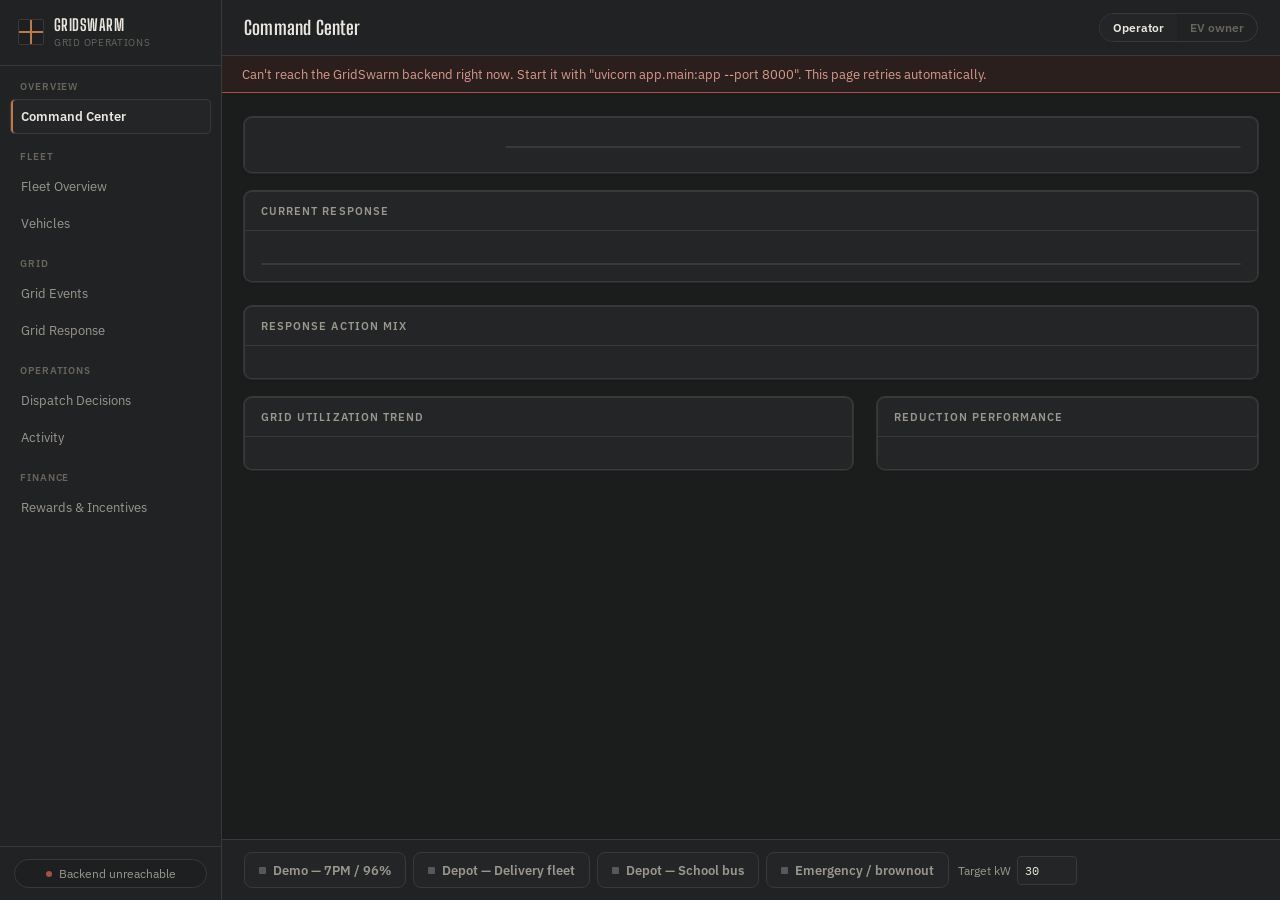
<file: frontend/index.html>
<!DOCTYPE html>
<html lang="en">
<head>
<meta charset="UTF-8" />
<meta name="viewport" content="width=device-width, initial-scale=1.0" />
<title>GridSwarm — Grid Operations</title>
<link rel="preconnect" href="https://fonts.googleapis.com">
<link href="https://fonts.googleapis.com/css2?family=Big+Shoulders+Display:wght@500;600;700;800&family=IBM+Plex+Sans:wght@400;500;600&family=IBM+Plex+Mono:wght@400;500;600&display=swap" rel="stylesheet">
<link rel="stylesheet" href="css/base.css">
<link rel="stylesheet" href="css/layout.css">
<link rel="stylesheet" href="css/components.css">
<link rel="stylesheet" href="css/dashboard.css">
<link rel="stylesheet" href="css/app.css">
<link rel="stylesheet" href="css/responsive.css">
</head>
<body>
<div class="shell">

  <!-- ============ SIDEBAR ============ -->
  <aside class="sidebar" id="sidebar">
    <div class="sidebar-brand">
      <div class="mark"></div>
      <div>
        <div class="sidebar-name">GRIDSWARM</div>
        <div class="sidebar-sub">Grid Operations</div>
      </div>
    </div>

    <nav class="sidebar-nav">
      <div class="nav-group">
        <div class="nav-group-label">Overview</div>
        <a href="#command" class="nav-link" data-view="command">Command Center</a>
      </div>
      <div class="nav-group">
        <div class="nav-group-label">Fleet</div>
        <a href="#fleet-overview" class="nav-link" data-view="fleet-overview">Fleet Overview</a>
        <a href="#fleet-vehicles" class="nav-link" data-view="fleet-vehicles">Vehicles</a>
      </div>
      <div class="nav-group">
        <div class="nav-group-label">Grid</div>
        <a href="#grid-events" class="nav-link" data-view="grid-events">Grid Events</a>
        <a href="#grid-response" class="nav-link" data-view="grid-response">Grid Response</a>
      </div>
      <div class="nav-group">
        <div class="nav-group-label">Operations</div>
        <a href="#dispatch" class="nav-link" data-view="dispatch">Dispatch Decisions</a>
        <a href="#activity" class="nav-link" data-view="activity">Activity</a>
      </div>
      <div class="nav-group">
        <div class="nav-group-label">Finance</div>
        <a href="#rewards" class="nav-link" data-view="rewards">Rewards &amp; Incentives</a>
      </div>
    </nav>

    <div class="sidebar-foot">
      <div class="status-pill">
        <div id="statusDot" class="status-dot"></div>
        <span id="statusText">Checking…</span>
      </div>
    </div>
  </aside>
  <div class="sidebar-backdrop" id="sidebarBackdrop"></div>

  <!-- ============ MAIN COLUMN ============ -->
  <div class="main-col">

    <header class="topbar">
      <div class="topbar-left">
        <button class="drawer-toggle" id="drawerToggle" aria-label="Toggle menu">☰</button>
        <div class="topbar-title" id="topbarTitle">Command Center</div>
      </div>
      <div class="topbar-right">
        <div class="mode-switch">
          <a href="index.html" class="active">Operator</a>
          <a href="owner.html">EV owner</a>
        </div>
      </div>
    </header>

    <div id="errorBanner" class="error-banner"></div>

    <main class="content">

      <!-- ============ COMMAND CENTER ============ -->
      <section class="view" data-view="command" id="view-command">
        <section class="card">
          <div class="card-body">
            <div class="hero-status-row" id="heroStatusRow"></div>
            <div class="hero">
              <div class="gauge-wrap">
                <div id="gauge"></div>
                <div class="num" id="gaugeAfter" style="font-size:12px;color:var(--ink-dim);"></div>
              </div>
              <div>
                <div class="hero-facts" id="heroFacts"></div>
                <div class="hero-updated" id="heroUpdated" style="margin-top:8px;"></div>
              </div>
            </div>
          </div>
        </section>

        <section class="card command-current-response">
          <div class="card-head"><div class="card-title">Current response</div></div>
          <div class="card-body">
            <div class="response-sentence" id="responseSentence"></div>
            <div class="fleet-cards" id="responseStats" style="margin-top:var(--sp-4);"></div>
          </div>
        </section>

        <section class="card command-actionmix">
          <div class="card-head"><div class="card-title">Response action mix</div></div>
          <div class="card-body">
            <div id="actionMixChart"></div>
          </div>
        </section>

        <div class="grid-2col command-trend-row">
          <section class="card">
            <div class="card-head"><div class="card-title">Grid utilization trend</div></div>
            <div class="card-body">
              <div id="utilTrendChart"></div>
            </div>
          </section>
          <section class="card">
            <div class="card-head"><div class="card-title">Reduction performance</div></div>
            <div class="card-body">
              <div id="reductionTrendChart"></div>
            </div>
          </section>
        </div>
      </section>

      <!-- ============ FLEET OVERVIEW ============ -->
      <section class="view" data-view="fleet-overview" id="view-fleet-overview" hidden>
        <section class="card">
          <div class="card-head"><div class="card-title">Fleet overview</div></div>
          <div class="card-body">
            <div class="fleet-cards" id="fleetCards"></div>
            <div style="margin-top:var(--sp-4);">
              <div class="card-title" style="margin-bottom:8px;">Flexibility distribution</div>
              <div id="flexChart"></div>
            </div>
            <div style="margin-top:var(--sp-4);">
              <div class="card-title" style="margin-bottom:8px;">SOC distribution</div>
              <div id="socChart"></div>
            </div>
          </div>
        </section>
      </section>

      <!-- ============ FLEET / VEHICLES (depot yard) ============ -->
      <section class="view" data-view="fleet-vehicles" id="view-fleet-vehicles" hidden>
        <section class="card">
          <div class="card-head">
            <div class="card-title">Depot yard <span class="count" id="yardCount"></span></div>
          </div>
          <div class="yard-wrap" id="yardWrap">
            <svg class="yard" id="yardSvg" viewBox="0 0 900 460" preserveAspectRatio="xMidYMid meet"></svg>
            <div class="empty-state" id="emptyYard" style="position:absolute;inset:0;display:flex;align-items:center;justify-content:center;">
              <div><div class="glyph">⌁</div><p>Run a scenario below to populate the yard. Each car is one EV; the bar along the top is the zone's transformer. Click a vehicle for its profile.</p></div>
            </div>
          </div>
          <div class="legend">
            <div class="legend-item"><div class="legend-dot" style="background:var(--copper);"></div>Discharge (V2G)</div>
            <div class="legend-item"><div class="legend-dot" style="background:var(--verdigris);"></div>Pause / reduce</div>
            <div class="legend-item"><div class="legend-dot" style="background:var(--brass);"></div>Solar-align</div>
            <div class="legend-item"><div class="legend-dot" style="background:var(--sage);"></div>Protected</div>
            <div class="legend-item"><div class="legend-dot" style="background:var(--idle);"></div>No action</div>
          </div>
        </section>
      </section>

      <!-- ============ GRID EVENTS ============ -->
      <section class="view" data-view="grid-events" id="view-grid-events" hidden>
        <section class="card">
          <div class="card-body">
            <div class="hero-status-row" id="gridStatusRow"></div>
            <div class="hero-facts" id="gridFacts"></div>
          </div>
        </section>
      </section>

      <!-- ============ GRID RESPONSE ============ -->
      <section class="view" data-view="grid-response" id="view-grid-response" hidden>
        <section class="card">
          <div class="card-head"><div class="card-title">GridSwarm response</div></div>
          <div class="card-body" style="padding:0;">
            <div class="flow" id="responseFlow"></div>
          </div>
        </section>
      </section>

      <!-- ============ DISPATCH DECISIONS ============ -->
      <section class="view" data-view="dispatch" id="view-dispatch" hidden>
        <section class="card">
          <div class="card-head">
            <div class="card-title">Dispatch decision <span class="count" id="decisionCount"></span></div>
          </div>
          <div class="filters" id="filters" style="display:flex;gap:5px;padding:9px 16px;flex-wrap:wrap;border-bottom:1px solid var(--line);"></div>
          <div id="decisionList" style="max-height:640px;overflow-y:auto;"></div>
        </section>
      </section>

      <!-- ============ ACTIVITY ============ -->
      <section class="view" data-view="activity" id="view-activity" hidden>
        <section class="card">
          <div class="card-head"><div class="card-title">Activity timeline <span class="count">this session</span></div></div>
          <div id="timelineList" style="max-height:640px;overflow-y:auto;"></div>
        </section>
      </section>

      <!-- ============ REWARDS ============ -->
      <section class="view" data-view="rewards" id="view-rewards" hidden>
        <section class="card">
          <div class="card-head"><div class="card-title">Rewards &amp; incentives</div></div>
          <div class="card-body">
            <div class="reward-grid" id="rewardGrid"></div>

            <div class="card-title" style="margin:var(--sp-4) 0 8px;">Reward by action</div>
            <div id="rewardByActionChart"></div>

            <div class="card-title" style="margin:var(--sp-4) 0 8px;">Participation by action</div>
            <div id="participationByActionChart"></div>

            <div class="card-title" style="margin:var(--sp-4) 0 4px;">Recent payouts</div>
            <div id="recentActivity"></div>
          </div>
        </section>
      </section>

    </main>

    <footer class="controls">
      <div class="scenario-group">
        <button class="btn scenario-btn" data-scn="demo"><span class="swatch"></span>Demo — 7PM / 96%</button>
        <button class="btn scenario-btn" data-scn="depot_delivery"><span class="swatch"></span>Depot — Delivery fleet</button>
        <button class="btn scenario-btn" data-scn="depot_bus"><span class="swatch"></span>Depot — School bus</button>
        <button class="btn scenario-btn" data-scn="emergency"><span class="swatch"></span>Emergency / brownout</button>
      </div>
      <div class="kw-input">
        <span>Target kW</span>
        <input id="targetKw" type="number" value="30" min="1"/>
      </div>
      <div class="spacer"></div>
      <div id="lastRun" class="num" style="font-size:11px;color:var(--ink-faint);"></div>
    </footer>

  </div>

  <!-- ============ EV PROFILE MODAL ============ -->
  <div class="modal-overlay" id="evModalOverlay">
    <div class="modal ev-modal" id="evModal">
      <div class="inspector-head">
        <div><div class="id" id="pId">—</div></div>
        <button class="inspector-close" id="pClose">✕</button>
      </div>
      <div class="ev-modal-body">
        <div class="veh3d-wrap" id="pVehicle3d"></div>
        <div class="inspector-body" style="padding:0 0 14px;">
          <div class="insp-row"><div class="k">Action</div><div class="v" id="pTag">—</div></div>
          <div class="insp-row"><div class="k">SOC / required</div><div class="v num" id="pSoc">—</div></div>
          <div class="insp-row"><div class="k">Departure in</div><div class="v num" id="pDeparture">—</div></div>
          <div class="insp-row"><div class="k">Battery capacity</div><div class="v num" id="pBattery">—</div></div>
          <div class="insp-row"><div class="k">Charging status</div><div class="v" id="pCharging">—</div></div>
          <div class="insp-row"><div class="k">Maximum charge power</div><div class="v num" id="pMaxCharge">—</div></div>
          <div class="insp-row"><div class="k">V2G capability</div><div class="v" id="pV2g">—</div></div>
          <div class="insp-row"><div class="k">Flexibility category</div><div class="v num" id="pCategory">—</div></div>
          <div class="insp-row"><div class="k">Power / reduction</div><div class="v num" id="pMag">—</div></div>
          <div class="insp-row"><div class="k">Owner reward</div><div class="v num" id="pPayout">—</div></div>
          <div class="insp-row"><div class="k">Reason</div><div class="insp-reason" id="pReason">—</div></div>
        </div>
      </div>
    </div>
  </div>

</div>

<script type="module" src="js/app.js"></script>
</body>
</html>
</file>
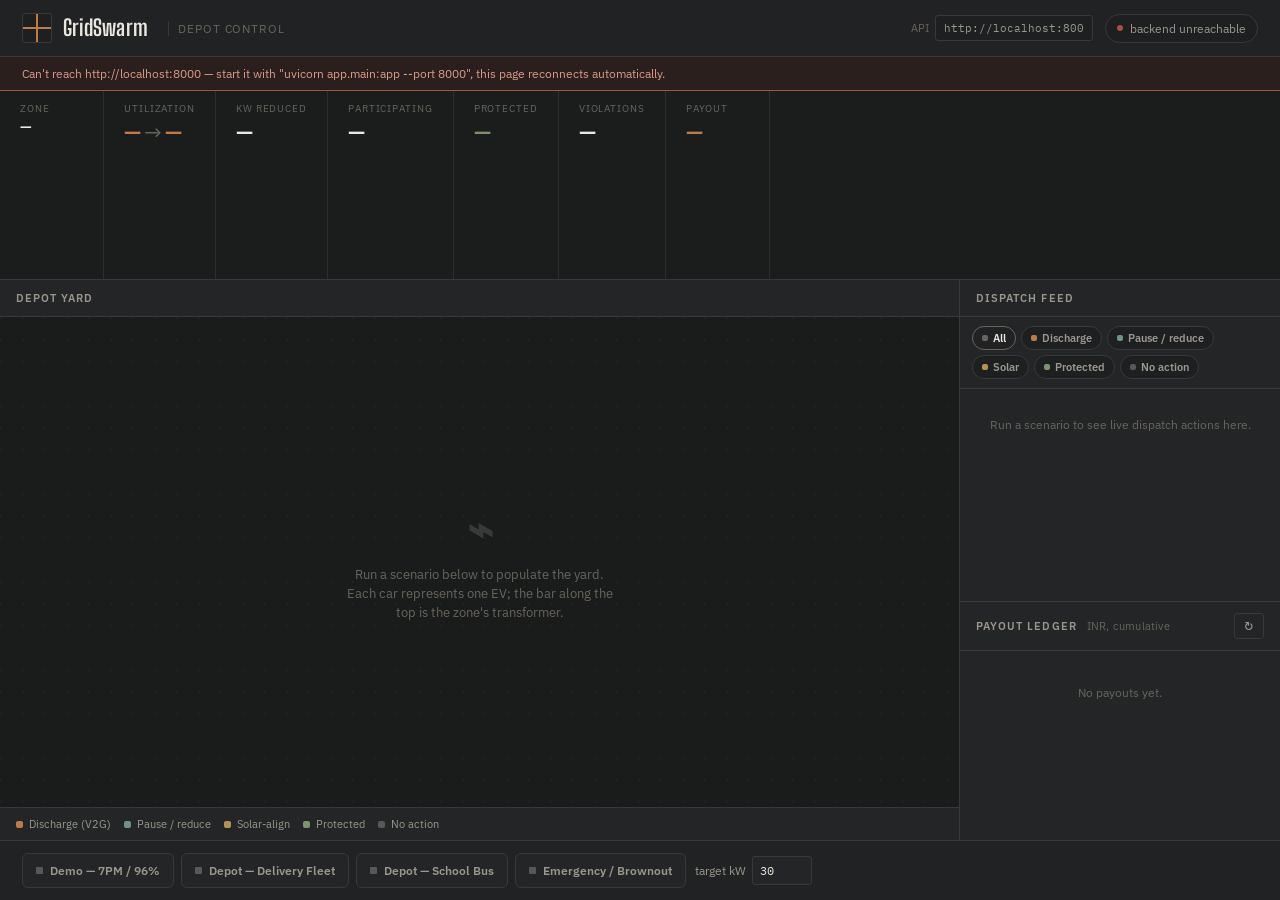
<file: dashboard.html>
<!DOCTYPE html>
<html lang="en">
<head>
<meta charset="UTF-8" />
<meta name="viewport" content="width=device-width, initial-scale=1.0" />
<title>GridSwarm — Depot Control</title>
<link rel="preconnect" href="https://fonts.googleapis.com">
<link href="https://fonts.googleapis.com/css2?family=Big+Shoulders+Display:wght@500;600;700;800&family=IBM+Plex+Sans:wght@400;500;600&family=IBM+Plex+Mono:wght@400;500;600&display=swap" rel="stylesheet">
<style>
  :root{
    /* graphite yard at dusk, copper bus-bar, not a neon screen-glow palette */
    --bg:#1b1c1c;
    --bg-2:#212223;
    --panel:#242526;
    --panel-2:#1e1f20;
    --asphalt:#1a1b1b;
    --line:#38393a;
    --line-soft:#2c2d2e;
    --paper:#e9e4d8;          /* warm parchment, used sparingly for emphasis chips */
    --ink:#eae7e0;
    --ink-dim:#9a978f;
    --ink-faint:#68655e;

    --copper:#c07a48;         /* discharge / V2G — power leaving the vehicle */
    --copper-dim:#7a5236;
    --verdigris:#6f9186;      /* pause / reduce — patinated copper-green */
    --verdigris-dim:#48594f;
    --brass:#b5934f;          /* solar-align */
    --sage:#7f9270;           /* protected */
    --brick:#a85141;          /* violation / warning */
    --idle:#57585a;           /* no action */

    --radius:3px;
    --radius-lg:6px;
  }
  *{box-sizing:border-box;}
  html,body{margin:0;padding:0;background:var(--bg);color:var(--ink);
    font-family:'IBM Plex Sans',system-ui,sans-serif;height:100%;-webkit-font-smoothing:antialiased;}
  ::selection{background:var(--copper);color:#1b1c1c;}
  a{color:inherit;}
  .num{font-family:'IBM Plex Mono',monospace;font-variant-numeric:tabular-nums;}
  .display{font-family:'Big Shoulders Display',sans-serif;}

  /* ---------- shell ---------- */
  .shell{display:grid;grid-template-rows:auto auto 1fr auto;height:100vh;min-height:660px;}

  header.topbar{
    display:flex;align-items:center;justify-content:space-between;
    padding:13px 22px;border-bottom:1px solid var(--line);
    background:var(--bg-2);
  }
  .brand{display:flex;align-items:center;gap:11px;}
  .brand .mark{
    width:30px;height:30px;flex:none;border-radius:2px;
    background:
      linear-gradient(180deg, transparent 46%, var(--copper) 46%, var(--copper) 54%, transparent 54%),
      linear-gradient(90deg, transparent 46%, var(--copper) 46%, var(--copper) 54%, transparent 54%),
      var(--panel-2);
    border:1px solid var(--line);
  }
  .brand .name{font-family:'Big Shoulders Display';font-weight:700;font-size:22px;letter-spacing:.01em;line-height:1;}
  .brand .sub{color:var(--ink-faint);font-size:11.5px;margin-left:9px;padding-left:9px;border-left:1px solid var(--line);
    text-transform:uppercase;letter-spacing:.08em;}

  .topbar-right{display:flex;align-items:center;gap:12px;}
  .status-pill{
    display:flex;align-items:center;gap:7px;font-size:11.5px;color:var(--ink-dim);
    padding:6px 11px;border:1px solid var(--line);border-radius:999px;background:var(--panel-2);
  }
  .status-dot{width:6px;height:6px;border-radius:50%;background:var(--ink-faint);}
  .status-dot.live{background:var(--sage);}
  .status-dot.down{background:var(--brick);}

  .baseurl{display:flex;align-items:center;gap:6px;}
  .baseurl input{
    background:var(--panel-2);border:1px solid var(--line);border-radius:var(--radius);color:var(--ink-dim);
    font-family:'IBM Plex Mono';font-size:11px;padding:5px 8px;width:158px;
  }
  .baseurl input:focus{outline:none;border-color:var(--copper);color:var(--ink);}

  /* ---------- stat strip ---------- */
  .statstrip{
    display:flex;align-items:stretch;border-bottom:1px solid var(--line);background:var(--bg);
    overflow-x:auto;
  }
  .stat{
    padding:11px 20px;border-right:1px solid var(--line-soft);flex:none;min-width:104px;
  }
  .stat .k{font-size:10px;color:var(--ink-faint);text-transform:uppercase;letter-spacing:.09em;}
  .stat .v{font-size:22px;font-weight:600;margin-top:2px;letter-spacing:.01em;}
  .stat .v.copper{color:var(--copper);}
  .stat .v.sage{color:var(--sage);}
  .stat .v.brick{color:var(--brick);}
  .stat .v .arrow{color:var(--ink-faint);font-weight:400;padding:0 3px;}

  /* ---------- main grid ---------- */
  main{display:grid;grid-template-columns:1fr 320px;gap:1px;background:var(--line);overflow:hidden;min-height:0;}

  .panel{background:var(--panel);display:flex;flex-direction:column;min-height:0;}
  .panel-head{
    padding:11px 16px;border-bottom:1px solid var(--line);
    display:flex;align-items:center;justify-content:space-between;flex:none;
  }
  .panel-title{font-size:10.5px;letter-spacing:.1em;text-transform:uppercase;color:var(--ink-dim);font-weight:600;}
  .panel-title .count{color:var(--ink-faint);font-weight:400;letter-spacing:.02em;text-transform:none;margin-left:6px;}

  /* ---- yard ---- */
  .yard-wrap{position:relative;flex:1;min-height:0;overflow:hidden;background:var(--asphalt);
    background-image:radial-gradient(circle at 1px 1px, rgba(255,255,255,.028) 1px, transparent 0);
    background-size:22px 22px;
  }
  svg.yard{width:100%;height:100%;display:block;}
  .empty-yard{position:absolute;inset:0;display:flex;flex-direction:column;align-items:center;justify-content:center;
    gap:10px;color:var(--ink-faint);text-align:center;padding:20px;}
  .empty-yard .glyph{font-family:'Big Shoulders Display';font-size:44px;color:var(--line);font-weight:700;}
  .empty-yard p{margin:0;font-size:12.5px;max-width:280px;line-height:1.5;}

  .bay-slot rect{fill:none;stroke:var(--line-soft);stroke-width:1;stroke-dasharray:3 3;}
  .cable{fill:none;stroke-width:1.4;}
  .cable.idle{stroke:var(--line);stroke-dasharray:2 3;}
  .cable.flow{stroke-dasharray:4 4;animation:flow .9s linear infinite;}
  @keyframes flow{to{stroke-dashoffset:-16;}}
  .cable.flow-rev{animation-direction:reverse;}

  .car{cursor:pointer;}
  .car .body{fill:var(--panel-2);stroke-width:1.6;transition:transform .15s ease;}
  .car .cabin{fill:var(--bg-2);}
  .car .wheel{fill:#101011;}
  .car .port{transition:opacity .15s ease;}
  .car.active .port{animation:portpulse 1.4s ease-in-out infinite;}
  @keyframes portpulse{0%,100%{opacity:1;}50%{opacity:.45;}}
  .car .id-label{font-family:'IBM Plex Mono';font-size:6.6px;fill:var(--ink-dim);text-anchor:middle;}
  .car:hover .body{transform-origin:center;}
  .car.selected .body{stroke-width:2.6;}

  .busbar{stroke:var(--copper-dim);stroke-width:5;}
  .busbar-cap{fill:var(--copper-dim);}
  .busbar-label{font-family:'Big Shoulders Display';font-size:12px;font-weight:700;fill:var(--ink-dim);
    letter-spacing:.06em;text-transform:uppercase;}

  /* ---- inspector drawer ---- */
  .inspector{
    position:absolute;top:0;right:0;bottom:0;width:250px;
    background:var(--panel);border-left:1px solid var(--line);
    transform:translateX(100%);transition:transform .18s ease;
    display:flex;flex-direction:column;z-index:5;
  }
  .inspector.open{transform:translateX(0);}
  .inspector-head{padding:14px 16px 10px;border-bottom:1px solid var(--line);display:flex;justify-content:space-between;align-items:flex-start;}
  .inspector-head .id{font-family:'Big Shoulders Display';font-size:26px;font-weight:700;line-height:1;}
  .inspector-close{background:none;border:none;color:var(--ink-faint);cursor:pointer;font-size:16px;line-height:1;padding:2px 4px;}
  .inspector-close:hover{color:var(--ink);}
  .inspector-body{padding:14px 16px;display:flex;flex-direction:column;gap:14px;overflow-y:auto;}
  .insp-row .k{font-size:10px;text-transform:uppercase;letter-spacing:.08em;color:var(--ink-faint);margin-bottom:4px;}
  .insp-row .v{font-size:14px;}
  .insp-row .v.num{font-size:16px;}
  .insp-tag{display:inline-flex;align-items:center;gap:6px;padding:4px 9px;border-radius:999px;font-size:11px;
    font-weight:600;text-transform:uppercase;letter-spacing:.04em;border:1px solid transparent;}
  .insp-reason{font-size:12.5px;line-height:1.55;color:var(--ink-dim);}

  .legend{display:flex;gap:13px;flex-wrap:wrap;padding:9px 16px;border-top:1px solid var(--line);flex:none;}
  .legend-item{display:flex;align-items:center;gap:6px;font-size:10.5px;color:var(--ink-dim);}
  .legend-dot{width:7px;height:7px;border-radius:2px;flex:none;}

  /* ---- side column ---- */
  .side-col{display:flex;flex-direction:column;gap:1px;background:var(--line);min-height:0;}

  /* ---- feed ---- */
  .filters{display:flex;gap:5px;padding:9px 12px;flex-wrap:wrap;border-bottom:1px solid var(--line);flex:none;}
  .chip{
    font-family:'IBM Plex Sans';font-size:10.5px;font-weight:600;color:var(--ink-dim);
    background:var(--panel-2);border:1px solid var(--line);border-radius:999px;
    padding:4px 9px;cursor:pointer;display:flex;align-items:center;gap:5px;
  }
  .chip .dot{width:6px;height:6px;border-radius:2px;}
  .chip.on{color:var(--ink);border-color:var(--ink-faint);background:var(--bg-2);}

  .feed{flex:1;overflow-y:auto;}
  .feed-row{
    display:flex;align-items:center;gap:9px;padding:8px 14px;border-bottom:1px solid var(--line-soft);
    cursor:pointer;
  }
  .feed-row:hover{background:var(--bg-2);}
  .feed-row.selected{background:var(--bg-2);box-shadow:inset 2px 0 0 var(--copper);}
  .feed-row .swatch{width:7px;height:7px;border-radius:2px;flex:none;}
  .feed-row .id{font-family:'IBM Plex Mono';font-size:11.5px;font-weight:600;min-width:56px;}
  .feed-row .reason{font-size:11px;color:var(--ink-dim);flex:1;line-height:1.3;
    overflow:hidden;text-overflow:ellipsis;white-space:nowrap;}
  .feed-row .payout{font-family:'IBM Plex Mono';font-size:11px;color:var(--sage);white-space:nowrap;}
  .feed-empty{padding:26px 16px;color:var(--ink-faint);font-size:12px;text-align:center;line-height:1.6;}

  /* ---- ledger ---- */
  .ledger-list{padding:6px 14px;overflow-y:auto;}
  .ledger-row{display:flex;align-items:center;gap:9px;padding:7px 0;border-bottom:1px solid var(--line-soft);}
  .ledger-row:last-child{border-bottom:none;}
  .ledger-row .id{font-family:'IBM Plex Mono';font-size:11px;width:60px;flex-shrink:0;color:var(--ink-dim);}
  .ledger-bar-track{flex:1;height:5px;background:var(--line-soft);border-radius:2px;overflow:hidden;}
  .ledger-bar-fill{height:100%;background:var(--copper);border-radius:2px;}
  .ledger-row .amt{font-family:'IBM Plex Mono';font-size:11px;color:var(--ink-dim);width:56px;text-align:right;flex-shrink:0;}

  /* ---------- controls ---------- */
  footer.controls{
    border-top:1px solid var(--line);padding:12px 22px;background:var(--bg-2);
    display:flex;align-items:center;gap:9px;flex-wrap:wrap;
  }
  .scenario-group{display:flex;gap:7px;flex-wrap:wrap;}
  button.scenario-btn{
    font-family:'IBM Plex Sans';font-size:12px;font-weight:600;color:var(--ink-dim);
    background:var(--panel);border:1px solid var(--line);border-radius:var(--radius-lg);
    padding:9px 13px;cursor:pointer;transition:border-color .12s, color .12s;display:flex;align-items:center;gap:7px;
  }
  button.scenario-btn:hover{border-color:var(--ink-dim);color:var(--ink);}
  button.scenario-btn.active{background:var(--panel-2);border-color:var(--copper);color:var(--ink);}
  button.scenario-btn .swatch{width:7px;height:7px;border-radius:1px;background:var(--idle);}
  button.scenario-btn.active .swatch{background:var(--copper);}
  button.scenario-btn:disabled{opacity:.5;cursor:default;}

  .spacer{flex:1;}
  .kw-input{display:flex;align-items:center;gap:6px;font-size:11.5px;color:var(--ink-dim);}
  .kw-input input{
    width:60px;background:var(--panel);border:1px solid var(--line);border-radius:var(--radius);color:var(--ink);
    font-family:'IBM Plex Mono';font-size:12px;padding:6px 7px;
  }
  .kw-input input:focus{outline:none;border-color:var(--copper);}

  button.refresh-ledger{
    font-family:'IBM Plex Sans';font-size:11px;font-weight:600;color:var(--ink-dim);
    background:transparent;border:1px solid var(--line);border-radius:var(--radius);padding:5px 9px;cursor:pointer;
  }
  button.refresh-ledger:hover{color:var(--ink);border-color:var(--ink-dim);}

  .error-banner{
    display:none;padding:9px 22px;background:#2a1f1c;
    border-bottom:1px solid var(--brick);color:#d99a8d;font-size:12px;
  }
  .error-banner.show{display:block;}

  ::-webkit-scrollbar{width:7px;height:7px;}
  ::-webkit-scrollbar-track{background:transparent;}
  ::-webkit-scrollbar-thumb{background:var(--line);border-radius:4px;}
  ::-webkit-scrollbar-thumb:hover{background:var(--ink-faint);}

  @media (max-width: 880px){
    main{grid-template-columns:1fr;}
    .inspector{width:100%;}
  }
</style>
</head>
<body>
<div class="shell">

  <header class="topbar">
    <div class="brand">
      <div class="mark"></div>
      <div class="name">GridSwarm</div>
      <div class="sub">Depot Control</div>
    </div>
    <div class="topbar-right">
      <div class="baseurl">
        <span style="color:var(--ink-faint);font-size:11px;">API</span>
        <input id="baseUrl" class="num" value="http://localhost:8000" spellcheck="false"/>
      </div>
      <div class="status-pill">
        <div id="statusDot" class="status-dot"></div>
        <span id="statusText">checking…</span>
      </div>
    </div>
  </header>

  <div id="errorBanner" class="error-banner"></div>

  <div class="statstrip">
    <div class="stat"><div class="k">Zone</div><div class="v" id="mZone" style="font-size:15px;">—</div></div>
    <div class="stat"><div class="k">Utilization</div><div class="v copper"><span id="mBefore">—</span><span class="arrow">→</span><span id="mAfter">—</span></div></div>
    <div class="stat"><div class="k">kW reduced</div><div class="v" id="mKw">—</div></div>
    <div class="stat"><div class="k">Participating</div><div class="v" id="mPart">—</div></div>
    <div class="stat"><div class="k">Protected</div><div class="v sage" id="mProt">—</div></div>
    <div class="stat"><div class="k">Violations</div><div class="v" id="mViol">—</div></div>
    <div class="stat"><div class="k">Payout</div><div class="v copper" id="mPayout">—</div></div>
  </div>

  <main>
    <section class="panel">
      <div class="panel-head">
        <div class="panel-title">Depot Yard</div>
        <div class="panel-title" id="yardCount" style="color:var(--ink-faint);"></div>
      </div>
      <div class="yard-wrap" id="yardWrap">
        <svg class="yard" id="yardSvg" viewBox="0 0 900 460" preserveAspectRatio="xMidYMid meet"></svg>
        <div class="empty-yard" id="emptyYard">
          <div class="glyph">⌁</div>
          <p>Run a scenario below to populate the yard. Each car represents one EV; the bar along the top is the zone's transformer.</p>
        </div>
        <div class="inspector" id="inspector">
          <div class="inspector-head">
            <div><div class="id" id="iId">—</div></div>
            <button class="inspector-close" onclick="closeInspector()">✕</button>
          </div>
          <div class="inspector-body">
            <div class="insp-row"><div class="k">Action</div><div class="v"><span class="insp-tag" id="iTag">—</span></div></div>
            <div class="insp-row"><div class="k">Magnitude</div><div class="v num" id="iMag">—</div></div>
            <div class="insp-row"><div class="k">Payout</div><div class="v num" id="iPayout">—</div></div>
            <div class="insp-row"><div class="k">Reason</div><div class="insp-reason" id="iReason">—</div></div>
          </div>
        </div>
      </div>
      <div class="legend">
        <div class="legend-item"><div class="legend-dot" style="background:var(--copper);"></div>Discharge (V2G)</div>
        <div class="legend-item"><div class="legend-dot" style="background:var(--verdigris);"></div>Pause / reduce</div>
        <div class="legend-item"><div class="legend-dot" style="background:var(--brass);"></div>Solar-align</div>
        <div class="legend-item"><div class="legend-dot" style="background:var(--sage);"></div>Protected</div>
        <div class="legend-item"><div class="legend-dot" style="background:var(--idle);"></div>No action</div>
      </div>
    </section>

    <div class="side-col">
      <section class="panel" style="flex:1.35;min-height:0;">
        <div class="panel-head">
          <div class="panel-title">Dispatch Feed<span class="count" id="feedCount"></span></div>
        </div>
        <div class="filters" id="filters"></div>
        <div class="feed" id="feed">
          <div class="feed-empty">Run a scenario to see live dispatch actions here.</div>
        </div>
      </section>

      <section class="panel" style="flex:1;min-height:0;">
        <div class="panel-head">
          <div class="panel-title">Payout Ledger <span class="count">INR, cumulative</span></div>
          <button class="refresh-ledger" onclick="refreshLedger()">↻</button>
        </div>
        <div class="ledger-list" id="ledgerList">
          <div class="feed-empty">No payouts yet.</div>
        </div>
      </section>
    </div>
  </main>

  <footer class="controls">
    <div class="scenario-group">
      <button class="scenario-btn" data-scn="demo" onclick="runScenario('demo')"><span class="swatch"></span>Demo — 7PM / 96%</button>
      <button class="scenario-btn" data-scn="depot_delivery" onclick="runScenario('depot_delivery')"><span class="swatch"></span>Depot — Delivery Fleet</button>
      <button class="scenario-btn" data-scn="depot_bus" onclick="runScenario('depot_bus')"><span class="swatch"></span>Depot — School Bus</button>
      <button class="scenario-btn" data-scn="emergency" onclick="runScenario('emergency')"><span class="swatch"></span>Emergency / Brownout</button>
    </div>
    <div class="kw-input">
      <span>target kW</span>
      <input id="targetKw" type="number" value="30" min="1"/>
    </div>
    <div class="spacer"></div>
    <div id="lastRun" class="num" style="font-size:11px;color:var(--ink-faint);"></div>
  </footer>

</div>

<script>
const $ = (id) => document.getElementById(id);
let currentActions = [];
let selectedId = null;
let activeFilter = 'all';

function apiBase(){ return $('baseUrl').value.replace(/\/$/, ''); }

function showError(msg){
  const el = $('errorBanner');
  el.textContent = msg;
  el.classList.add('show');
}
function clearError(){ $('errorBanner').classList.remove('show'); }

async function apiGet(path){
  const res = await fetch(apiBase() + path);
  if(!res.ok) throw new Error(`${path} → HTTP ${res.status}`);
  return res.json();
}

async function checkHealth(){
  try{
    await apiGet('/');
    $('statusDot').className = 'status-dot live';
    $('statusText').textContent = 'backend live';
    clearError();
    return true;
  }catch(e){
    $('statusDot').className = 'status-dot down';
    $('statusText').textContent = 'backend unreachable';
    showError(`Can't reach ${apiBase()} — start it with "uvicorn app.main:app --port 8000", this page reconnects automatically.`);
    return false;
  }
}

const SCENARIOS = {
  demo:            { label: 'Demo', path: (kw) => `/demo-scenario?target_reduction_kw=${kw}` },
  depot_delivery:  { label: 'Depot · Delivery', path: (kw) => `/depot-scenario?depot_type=delivery&target_reduction_kw=${kw}` },
  depot_bus:       { label: 'Depot · School Bus', path: (kw) => `/depot-scenario?depot_type=school_bus&target_reduction_kw=${kw}` },
  emergency:       { label: 'Emergency', path: (kw) => `/emergency-scenario?target_reduction_kw=${kw}` },
};

const ACTION_META = {
  discharge:       { label:'Discharge',  color:'var(--copper)',    dir:'out' },
  pause_charging:  { label:'Pause',      color:'var(--verdigris)', dir:'in'  },
  reduce_rate:     { label:'Reduce',     color:'var(--verdigris)', dir:'in'  },
  solar_align:     { label:'Solar-align',color:'var(--brass)',     dir:'in'  },
  protected:       { label:'Protected',  color:'var(--sage)',      dir:null  },
  no_action:       { label:'No action',  color:'var(--idle)',      dir:null  },
};

const FILTERS = [
  {key:'all', label:'All'},
  {key:'discharge', label:'Discharge'},
  {key:'pause_charging|reduce_rate', label:'Pause / reduce'},
  {key:'solar_align', label:'Solar'},
  {key:'protected', label:'Protected'},
  {key:'no_action', label:'No action'},
];

function initFilters(){
  const wrap = $('filters');
  wrap.innerHTML = '';
  FILTERS.forEach(f => {
    const chip = document.createElement('div');
    chip.className = 'chip' + (f.key === activeFilter ? ' on' : '');
    const swatchColor = f.key === 'all' ? 'var(--ink-faint)' : ACTION_META[f.key.split('|')[0]].color;
    chip.innerHTML = `<span class="dot" style="background:${swatchColor}"></span>${f.label}`;
    chip.onclick = () => { activeFilter = f.key; initFilters(); renderFeed(); renderYardHighlight(); };
    wrap.appendChild(chip);
  });
}

async function runScenario(key){
  document.querySelectorAll('.scenario-btn').forEach(b => { b.classList.remove('active'); b.disabled = true; });
  document.querySelector(`[data-scn="${key}"]`).classList.add('active');

  const kw = parseFloat($('targetKw').value) || 30;
  const scn = SCENARIOS[key];
  try{
    const plan = await apiGet(scn.path(kw));
    clearError();
    closeInspector();
    renderPlan(plan);
    $('lastRun').textContent = `last run — ${scn.label} — ${new Date().toLocaleTimeString()}`;
    refreshLedger();
  }catch(e){
    showError(`Scenario failed: ${e.message}. Is the backend running on ${apiBase()}?`);
  }finally{
    document.querySelectorAll('.scenario-btn').forEach(b => b.disabled = false);
  }
}

function renderPlan(plan){
  $('mZone').textContent = plan.zone_id;
  $('mBefore').textContent = plan.grid_utilization_before.toFixed(1) + '%';
  $('mAfter').textContent = plan.grid_utilization_after.toFixed(1) + '%';
  $('mKw').textContent = plan.kw_reduced.toFixed(1) + ' kW';
  $('mPart').textContent = plan.evs_participating;
  $('mProt').textContent = plan.evs_protected;
  $('mViol').textContent = plan.mobility_violations;
  $('mViol').className = 'v ' + (plan.mobility_violations > 0 ? 'brick' : '');
  $('mPayout').textContent = '₹' + plan.total_payout_inr.toFixed(2);

  currentActions = plan.actions;
  selectedId = null;
  $('emptyYard').style.display = 'none';
  $('yardCount').textContent = `${plan.actions.length} vehicles`;
  renderYard(plan.actions);
  renderFeed();
}

/* ---------------- depot yard (SVG) ---------------- */

const NS = 'http://www.w3.org/2000/svg';
function el(tag, attrs){
  const e = document.createElementNS(NS, tag);
  for(const k in attrs) e.setAttribute(k, attrs[k]);
  return e;
}

function renderYard(actions){
  const svg = $('yardSvg');
  svg.innerHTML = '';
  const n = actions.length || 1;

  const cols = Math.max(4, Math.min(10, Math.ceil(Math.sqrt(n * 2.1))));
  const rows = Math.ceil(n / cols);
  const W = 900;
  const carW = 44, carH = 24;
  const busY = 40;
  const railGap = 90;          // vertical distance between successive row feeder rails
  const dropLen = 34;          // per-bay drop cable length, rail -> car
  const firstRailY = busY + 52;
  const H = firstRailY + (rows - 1) * railGap + dropLen + carH + 44;
  svg.setAttribute('viewBox', `0 0 ${W} ${H}`);

  const bayW = (W - 60) / cols;
  const trunkX = W / 2;

  // lay out car centers first so we know each row's real extent
  const laid = actions.map((a, i) => {
    const col = i % cols, row = Math.floor(i / cols);
    return { a, col, row,
      cx: 30 + bayW * col + bayW / 2,
      railY: firstRailY + row * railGap,
      cy: firstRailY + row * railGap + dropLen + carH / 2,
    };
  });
  const lastRailY = firstRailY + (rows - 1) * railGap;

  // main bus bar
  svg.appendChild(el('line', {class:'busbar', x1:36, y1:busY, x2:W-36, y2:busY, 'stroke-linecap':'round'}));
  svg.appendChild(el('circle', {class:'busbar-cap', cx:36, cy:busY, r:5}));
  svg.appendChild(el('circle', {class:'busbar-cap', cx:W-36, cy:busY, r:5}));
  const lbl = el('text', {class:'busbar-label', x:36, y:busY-13});
  lbl.textContent = 'zone transformer';
  svg.appendChild(lbl);

  // central trunk feeding every row rail
  svg.appendChild(el('line', {class:'cable idle', x1:trunkX, y1:busY, x2:trunkX, y2:lastRailY,
    stroke:'var(--copper-dim)', 'stroke-dasharray':'none'}));

  // one feeder rail per row, spanning the cars actually in it
  for(let r = 0; r < rows; r++){
    const inRow = laid.filter(l => l.row === r);
    if(inRow.length === 0) continue;
    const xs = inRow.map(l => l.cx);
    const railY = firstRailY + r * railGap;
    const x1 = Math.min(...xs, trunkX) - carW/2 - 4;
    const x2 = Math.max(...xs, trunkX) + carW/2 + 4;
    svg.appendChild(el('line', {x1, y1:railY, x2, y2:railY,
      stroke:'var(--copper-dim)', 'stroke-width':1.6}));
    svg.appendChild(el('circle', {cx:trunkX, cy:railY, r:2.6, fill:'var(--copper-dim)'}));
  }

  laid.forEach(({a, cx, cy, railY}) => {
    const meta = ACTION_META[a.action] || ACTION_META.no_action;
    const active = meta.dir !== null;

    // parking bay marking
    svg.appendChild(el('g', {class:'bay-slot'})).appendChild(
      el('rect', {x:cx-carW/2-4, y:cy-carH/2-4, width:carW+8, height:carH+8, rx:4})
    );

    // short drop cable: row rail straight down to this car's port
    const portX = cx, portY = cy - carH/2 - 4;
    const cableClass = active ? `cable flow${meta.dir==='in' ? ' flow-rev' : ''}` : 'cable idle';
    svg.appendChild(el('path', {class:cableClass, d:`M${portX},${railY} L${portX},${portY}`,
      stroke: active ? meta.color : undefined}));

    // car group
    const g = el('g', {class:'car' + (active ? ' active' : '') + (a.ev_id===selectedId ? ' selected' : ''), 'data-id':a.ev_id});
    g.appendChild(el('rect', {class:'body', x:cx-carW/2, y:cy-carH/2, width:carW, height:carH, rx:6, stroke:meta.color}));
    g.appendChild(el('rect', {class:'cabin', x:cx-carW/2+11, y:cy-carH/2+5, width:carW-22, height:carH-10, rx:3}));
    // wheels
    [-1,1].forEach(sx => [-1,1].forEach(sy => {
      g.appendChild(el('rect', {class:'wheel',
        x: cx + sx*(carW/2-2) - 3, y: cy + sy*(carH/2-1) - 1.5, width:6, height:3, rx:1}));
    }));
    // charge port
    g.appendChild(el('circle', {class:'port', cx:portX, cy:portY, r:3.4, fill:meta.color}));
    // label
    const t = el('text', {class:'id-label', x:cx, y:cy+carH/2+11});
    t.textContent = a.ev_id;
    g.appendChild(t);

    g.addEventListener('click', () => selectCar(a));
    svg.appendChild(g);
  });

  renderYardHighlight();
}

function matchesFilter(action){
  if(activeFilter === 'all') return true;
  return activeFilter.split('|').includes(action);
}

function renderYardHighlight(){
  document.querySelectorAll('.car').forEach(g => {
    const id = g.getAttribute('data-id');
    const a = currentActions.find(x => x.ev_id === id);
    const dim = a && !matchesFilter(a.action);
    g.style.opacity = dim ? 0.22 : 1;
    g.classList.toggle('selected', id === selectedId);
  });
}

function selectCar(a){
  selectedId = a.ev_id;
  renderYardHighlight();
  openInspector(a);
  highlightFeedRow(a.ev_id);
}

function openInspector(a){
  const meta = ACTION_META[a.action] || ACTION_META.no_action;
  $('iId').textContent = a.ev_id;
  $('iTag').textContent = meta.label;
  $('iTag').style.color = meta.color;
  $('iTag').style.borderColor = meta.color;
  $('iTag').style.background = 'transparent';
  $('iMag').textContent = a.magnitude_kw != null ? a.magnitude_kw.toFixed(2) + ' kW' : '—';
  $('iPayout').textContent = a.payout_inr != null ? '₹' + a.payout_inr.toFixed(2) : '₹0.00';
  $('iReason').textContent = a.reason || '—';
  $('inspector').classList.add('open');
}
function closeInspector(){
  $('inspector').classList.remove('open');
  selectedId = null;
  renderYardHighlight();
  highlightFeedRow(null);
}

/* ---------------- feed ---------------- */

function renderFeed(){
  const feed = $('feed');
  const visible = currentActions.filter(a => matchesFilter(a.action));
  $('feedCount').textContent = ` ${visible.length} of ${currentActions.length}`;
  if(visible.length === 0){
    feed.innerHTML = '<div class="feed-empty">Nothing matches this filter.</div>';
    return;
  }
  const sorted = [...visible].sort((a,b) => (b.payout_inr||0) - (a.payout_inr||0));
  feed.innerHTML = '';
  sorted.forEach(a => {
    const meta = ACTION_META[a.action] || ACTION_META.no_action;
    const row = document.createElement('div');
    row.className = 'feed-row' + (a.ev_id === selectedId ? ' selected' : '');
    row.dataset.id = a.ev_id;
    row.innerHTML = `
      <span class="swatch" style="background:${meta.color}"></span>
      <span class="id">${a.ev_id}</span>
      <span class="reason">${a.reason || meta.label}</span>
      <span class="payout">${a.payout_inr > 0 ? '+₹' + a.payout_inr.toFixed(2) : ''}</span>
    `;
    row.onclick = () => selectCar(a);
    feed.appendChild(row);
  });
}

function highlightFeedRow(id){
  document.querySelectorAll('.feed-row').forEach(r => r.classList.toggle('selected', r.dataset.id === id));
}

/* ---------------- ledger ---------------- */

async function refreshLedger(){
  try{
    const totals = await apiGet('/ledger/totals');
    clearError();
    const list = $('ledgerList');
    const entries = Object.entries(totals).sort((a,b) => b[1] - a[1]);
    if(entries.length === 0){
      list.innerHTML = '<div class="feed-empty">No payouts yet.</div>';
      return;
    }
    const max = Math.max(...entries.map(e => e[1]), 1);
    list.innerHTML = '';
    entries.forEach(([id, amt]) => {
      const row = document.createElement('div');
      row.className = 'ledger-row';
      row.innerHTML = `
        <span class="id">${id}</span>
        <div class="ledger-bar-track"><div class="ledger-bar-fill" style="width:${(amt/max*100).toFixed(0)}%"></div></div>
        <span class="amt">₹${amt.toFixed(2)}</span>
      `;
      list.appendChild(row);
    });
  }catch(e){
    // health banner already covers connectivity
  }
}

/* ---------------- init ---------------- */

initFilters();
(async function init(){
  const ok = await checkHealth();
  if(ok){ refreshLedger(); }
  setInterval(checkHealth, 8000);
})();
</script>
</body>
</html>
</file>
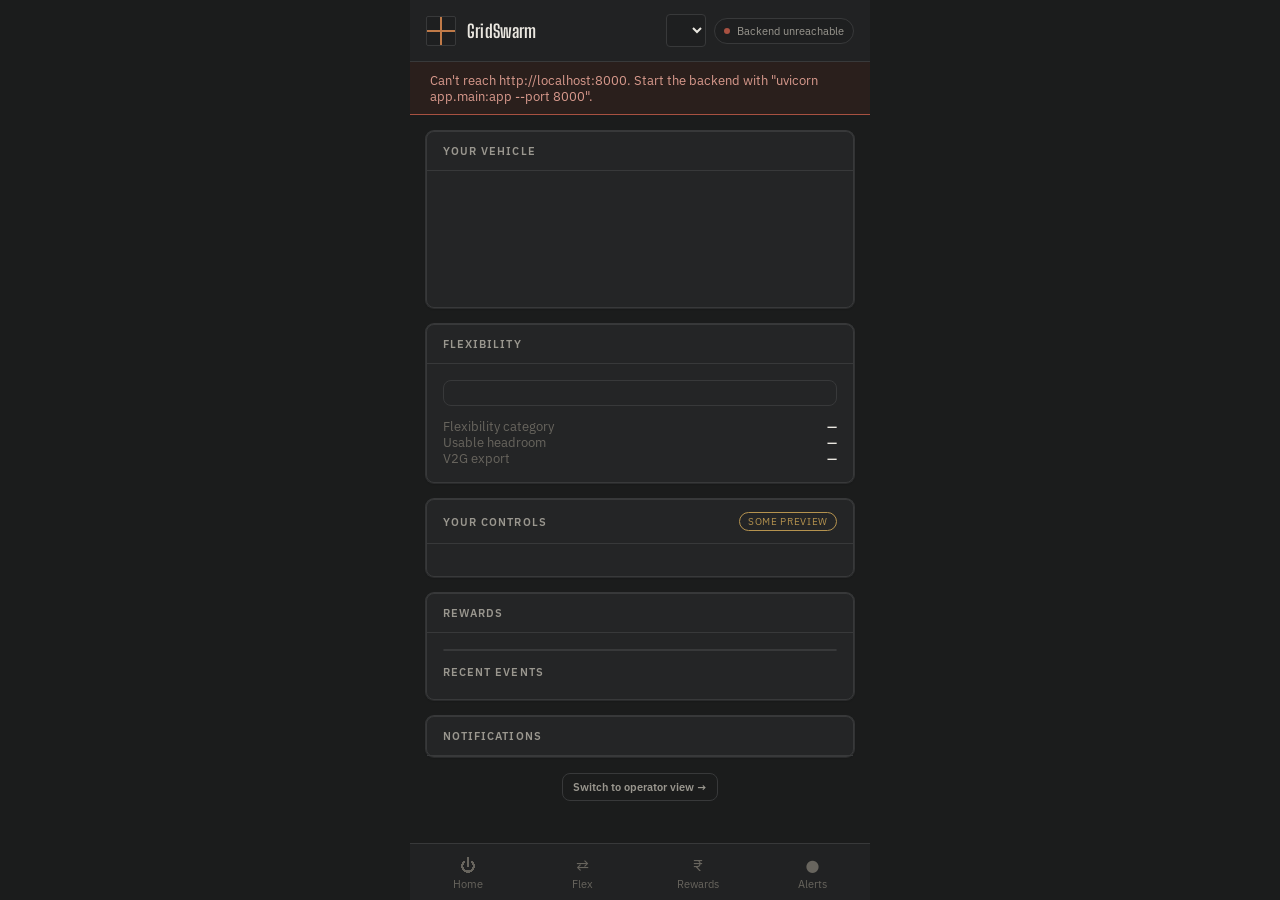
<file: frontend/owner.html>
<!DOCTYPE html>
<html lang="en">
<head>
<meta charset="UTF-8" />
<meta name="viewport" content="width=device-width, initial-scale=1.0" />
<title>GridSwarm — My Vehicle</title>
<link rel="preconnect" href="https://fonts.googleapis.com">
<link href="https://fonts.googleapis.com/css2?family=Big+Shoulders+Display:wght@500;600;700;800&family=IBM+Plex+Sans:wght@400;500;600&family=IBM+Plex+Mono:wght@400;500;600&display=swap" rel="stylesheet">
<link rel="stylesheet" href="css/base.css">
<link rel="stylesheet" href="css/layout.css">
<link rel="stylesheet" href="css/components.css">
<link rel="stylesheet" href="css/owner.css">
<link rel="stylesheet" href="css/responsive.css">
</head>
<body>
<div class="owner-shell">

  <header class="owner-header">
    <div class="brand">
      <div class="mark"></div>
      <div class="name" style="font-size:18px;">GridSwarm</div>
    </div>
    <div style="display:flex;align-items:center;gap:8px;">
      <div class="vehicle-select">
        <select id="vehicleSelect"></select>
      </div>
      <div class="status-pill" style="padding:5px 9px;">
        <div id="statusDot" class="status-dot"></div>
        <span id="statusText" style="font-size:10.5px;">…</span>
      </div>
    </div>
  </header>

  <div id="errorBanner" class="error-banner"></div>

  <main class="content">

    <!-- ============ HOME ============ -->
    <section class="card" id="home">
      <div class="card-head"><div class="card-title">Your vehicle</div></div>
      <div class="card-body">
        <div class="soc-ring-wrap">
          <div class="soc-ring" id="socRing"></div>
          <div class="owner-facts" id="ownerFacts"></div>
        </div>
      </div>
    </section>

    <!-- ============ ACTIVE EVENT (shown only when participating) ============ -->
    <div class="active-event" id="activeEventCard" style="display:none;">
      <div class="headline" id="eventHeadline">Grid support active</div>
      <p id="eventDesc"></p>
      <div class="countdown num" id="eventCountdown">—:—</div>
      <div class="sub">remaining</div>
      <p id="eventOnTrack" style="margin-top:8px;"></p>
      <div class="event-metric-row">
        <div class="event-metric"><div class="k">Power</div><div class="v" id="eventPower">—</div></div>
        <div class="event-metric"><div class="k">Est. reward</div><div class="v" id="eventReward">—</div></div>
        <div class="event-metric"><div class="k">Mobility</div><div class="v" id="eventProtection">—</div></div>
      </div>
    </div>

    <!-- ============ FLEXIBILITY ============ -->
    <section class="card" id="flexibility">
      <div class="card-head"><div class="card-title">Flexibility</div></div>
      <div class="card-body">
        <div class="eligibility-banner" id="flexBanner"></div>
        <div class="owner-fact" style="margin-top:12px;"><span class="k">Flexibility category</span><span class="v" id="flexCategory">—</span></div>
        <div class="owner-fact"><span class="k">Usable headroom</span><span class="v" id="flexScore">—</span></div>
        <div class="owner-fact"><span class="k">V2G export</span><span class="v" id="v2gStatus">—</span></div>
      </div>
    </section>

    <!-- ============ CONSENT ============ -->
    <section class="card" id="consent">
      <div class="card-head">
        <div class="card-title">Your controls</div>
        <span class="preview-tag">Some preview</span>
      </div>
      <div class="card-body" id="consentList"></div>
    </section>

    <!-- ============ REWARDS ============ -->
    <section class="card" id="rewards">
      <div class="card-head"><div class="card-title">Rewards</div></div>
      <div class="card-body">
        <div class="reward-hero" id="rewardHero"></div>
        <div class="card-title" style="margin:14px 0 4px;">Recent events</div>
        <div id="rewardHistory"></div>
      </div>
    </section>

    <!-- ============ NOTIFICATIONS ============ -->
    <section class="card" id="alerts">
      <div class="card-head"><div class="card-title">Notifications</div></div>
      <div id="notifList"></div>
    </section>

    <div style="text-align:center;">
      <a href="index.html" class="btn ghost sm">Switch to operator view →</a>
    </div>

  </main>

  <nav class="bottom-nav">
    <a href="#home"><span class="ic">⏻</span>Home</a>
    <a href="#flexibility"><span class="ic">⇄</span>Flex</a>
    <a href="#rewards"><span class="ic">₹</span>Rewards</a>
    <a href="#alerts"><span class="ic">●</span>Alerts</a>
  </nav>

</div>

<script type="module" src="js/owner.js"></script>
</body>
</html>
</file>
<file: frontend/css/base.css>
/* ==========================================================================
   GridSwarm — base tokens
   Theme: "depot at dusk" — graphite + copper bus-bar. One theme, used by
   both the operator (dark) and owner (light-on-dark card) experiences so
   the product reads as one system, not two skins.
   ========================================================================== */
:root{
  --bg:#1b1c1c;
  --bg-2:#212223;
  --panel:#242526;
  --panel-2:#1e1f20;
  --asphalt:#1a1b1b;
  --line:#38393a;
  --line-soft:#2c2d2e;
  --paper:#e9e4d8;
  --ink:#eae7e0;
  --ink-dim:#9a978f;
  --ink-faint:#68655e;

  --copper:#c07a48;      /* discharge / V2G / constrained */
  --copper-dim:#7a5236;
  --verdigris:#6f9186;   /* pause / reduce */
  --verdigris-dim:#48594f;
  --brass:#b5934f;       /* solar-align / watch */
  --sage:#7f9270;        /* protected / normal / positive */
  --brick:#a85141;       /* violation / critical */
  --idle:#57585a;        /* no action */

  --radius:4px;
  --radius-lg:8px;
  --radius-xl:14px;

  --sp-1:4px; --sp-2:8px; --sp-3:12px; --sp-4:16px; --sp-5:24px; --sp-6:32px; --sp-7:48px;

  --shadow-card:0 1px 2px rgba(0,0,0,.35), 0 0 0 1px var(--line);
  --font-display:'Big Shoulders Display',sans-serif;
  --font-body:'IBM Plex Sans',system-ui,sans-serif;
  --font-mono:'IBM Plex Mono',monospace;
}

*,*::before,*::after{box-sizing:border-box;}
html,body{margin:0;padding:0;background:var(--bg);color:var(--ink);
  font-family:var(--font-body);-webkit-font-smoothing:antialiased;}
body{min-height:100vh;}
a{color:inherit;text-decoration:none;}
h1,h2,h3,h4,p,figure{margin:0;}
button,input,select{font-family:inherit;}
::selection{background:var(--copper);color:#1b1c1c;}

.num{font-family:var(--font-mono);font-variant-numeric:tabular-nums;}
.display{font-family:var(--font-display);}

::-webkit-scrollbar{width:8px;height:8px;}
::-webkit-scrollbar-track{background:transparent;}
::-webkit-scrollbar-thumb{background:var(--line);border-radius:4px;}
::-webkit-scrollbar-thumb:hover{background:var(--ink-faint);}

:focus-visible{outline:2px solid var(--copper);outline-offset:2px;}

@media (prefers-reduced-motion: reduce){
  *{animation-duration:.001ms !important;animation-iteration-count:1 !important;transition-duration:.001ms !important;}
}

.visually-hidden{position:absolute;width:1px;height:1px;overflow:hidden;clip:rect(0,0,0,0);white-space:nowrap;}
</file>
<file: frontend/css/layout.css>
/* ==========================================================================
   Layout shells
   ========================================================================== */

.shell{display:flex;flex-direction:column;min-height:100vh;}

header.topbar{
  display:flex;align-items:center;justify-content:space-between;gap:var(--sp-3);
  padding:13px 22px;border-bottom:1px solid var(--line);background:var(--bg-2);flex:none;
  position:sticky;top:0;z-index:30;
}
.brand{display:flex;align-items:center;gap:11px;}
.brand .mark{
  width:30px;height:30px;flex:none;border-radius:2px;
  background:
    linear-gradient(180deg, transparent 46%, var(--copper) 46%, var(--copper) 54%, transparent 54%),
    linear-gradient(90deg, transparent 46%, var(--copper) 46%, var(--copper) 54%, transparent 54%),
    var(--panel-2);
  border:1px solid var(--line);
}
.brand .name{font-family:var(--font-display);font-weight:700;font-size:22px;letter-spacing:.01em;line-height:1;}
.brand .sub{color:var(--ink-faint);font-size:11.5px;margin-left:9px;padding-left:9px;border-left:1px solid var(--line);
  text-transform:uppercase;letter-spacing:.08em;}
.topbar-right{display:flex;align-items:center;gap:10px;flex-wrap:wrap;justify-content:flex-end;}

.zone-select select, .baseurl input{
  background:var(--panel-2);border:1px solid var(--line);border-radius:var(--radius);color:var(--ink-dim);
  font-family:var(--font-mono);font-size:11px;padding:6px 8px;
}
.baseurl{display:flex;align-items:center;gap:6px;}
.baseurl input{width:150px;}
.baseurl input:focus,.zone-select select:focus{outline:none;border-color:var(--copper);color:var(--ink);}

.mode-switch{display:flex;border:1px solid var(--line);border-radius:999px;overflow:hidden;}
.mode-switch a{padding:6px 13px;font-size:11.5px;color:var(--ink-faint);font-weight:600;}
.mode-switch a.active{background:var(--panel);color:var(--ink);}

main.content{flex:1;padding:var(--sp-5) 22px;display:flex;flex-direction:column;gap:var(--sp-5);
  max-width:1400px;width:100%;margin:0 auto;min-width:0;}

.grid-2col{display:grid;grid-template-columns:1.6fr 1fr;gap:var(--sp-5);align-items:start;min-width:0;}
.stack{display:flex;flex-direction:column;gap:var(--sp-5);min-width:0;}

footer.controls{
  border-top:1px solid var(--line);padding:12px 22px;background:var(--bg-2);
  display:flex;align-items:center;gap:9px;flex-wrap:wrap;flex:none;position:sticky;bottom:0;
}
.spacer{flex:1;}

/* ---- owner shell (mobile-first, centered phone-width column) ---- */
.owner-shell{max-width:460px;margin:0 auto;padding:0 0 40px;min-height:100vh;background:var(--bg);}
.owner-shell main.content{padding:var(--sp-4);gap:var(--sp-4);max-width:none;}
</file>
<file: frontend/css/components.css>
/* ==========================================================================
   Reusable components
   ========================================================================== */

/* ---- card ---- */
.card{
  background:var(--panel);border:1px solid var(--line);border-radius:var(--radius-lg);
  box-shadow:var(--shadow-card);
}
.card-head{
  display:flex;align-items:center;justify-content:space-between;gap:var(--sp-2);
  padding:var(--sp-3) var(--sp-4);border-bottom:1px solid var(--line);
}
.card-title{font-size:10.5px;letter-spacing:.1em;text-transform:uppercase;color:var(--ink-dim);font-weight:600;}
.card-title .count{color:var(--ink-faint);font-weight:400;letter-spacing:.02em;text-transform:none;margin-left:6px;}
.card-body{padding:var(--sp-4);}

/* ---- status pill ---- */
.status-pill{
  display:inline-flex;align-items:center;gap:7px;font-size:11.5px;color:var(--ink-dim);
  padding:6px 11px;border:1px solid var(--line);border-radius:999px;background:var(--panel-2);
  white-space:nowrap;
}
.status-dot{width:6px;height:6px;border-radius:50%;background:var(--ink-faint);flex:none;}
.status-dot.live,.status-dot.normal{background:var(--sage);}
.status-dot.watch{background:var(--brass);}
.status-dot.constrained{background:var(--copper);}
.status-dot.critical,.status-dot.down{background:var(--brick);}

/* ---- badge / tag ---- */
.badge{
  display:inline-flex;align-items:center;gap:6px;padding:3px 9px;border-radius:999px;font-size:10.5px;
  font-weight:600;text-transform:uppercase;letter-spacing:.05em;border:1px solid transparent;
}
.badge.outline{background:transparent;}

/* ---- action indicator (Dispatch list + EV profile) ----
   Deliberately NOT a badge: no fill, no border, no pill shape. Just a
   small square dot in the action's semantic colour followed by plain
   uppercase text, so a list of 8+ decisions reads as an operations log
   rather than a row of coloured alert chips. Colour semantics unchanged
   (discharge=copper, pause/reduce=verdigris, solar=brass, protected=sage,
   no_action=neutral) — only the visual weight is reduced. */
.action-tag{
  display:inline-flex;align-items:center;gap:6px;font-size:11px;font-weight:600;
  letter-spacing:.05em;text-transform:uppercase;color:var(--action-color, var(--ink-dim));
  white-space:nowrap;line-height:1.3;
}
.action-tag-dot{width:6px;height:6px;border-radius:1px;background:var(--action-color, var(--ink-dim));flex:none;}

/* ---- buttons ---- */
.btn{
  font-family:var(--font-body);font-size:12.5px;font-weight:600;color:var(--ink-dim);
  background:var(--panel);border:1px solid var(--line);border-radius:var(--radius-lg);
  padding:9px 14px;cursor:pointer;transition:border-color .12s,color .12s,background .12s;
  display:inline-flex;align-items:center;gap:7px;
}
.btn:hover{border-color:var(--ink-dim);color:var(--ink);}
.btn:disabled{opacity:.5;cursor:default;}
.btn.primary{background:var(--copper-dim);border-color:var(--copper);color:var(--ink);}
.btn.primary:hover{background:var(--copper);}
.btn.active{background:var(--panel-2);border-color:var(--copper);color:var(--ink);}
.btn.ghost{background:transparent;}
.btn.sm{padding:6px 10px;font-size:11px;}
.btn.block{width:100%;justify-content:center;}
.btn .swatch{width:7px;height:7px;border-radius:1px;background:var(--idle);flex:none;}
.btn.active .swatch{background:var(--copper);}

/* ---- toggle switch ---- */
.toggle-row{display:flex;align-items:center;justify-content:space-between;gap:var(--sp-3);padding:10px 0;}
.toggle-row + .toggle-row{border-top:1px solid var(--line-soft);}
.toggle-label{font-size:13px;}
.toggle-sub{font-size:11.5px;color:var(--ink-faint);margin-top:2px;}
.switch{position:relative;width:38px;height:22px;flex:none;}
.switch input{position:absolute;opacity:0;width:100%;height:100%;margin:0;cursor:pointer;}
.switch .track{position:absolute;inset:0;background:var(--panel-2);border:1px solid var(--line);border-radius:999px;transition:background .15s,border-color .15s;}
.switch .thumb{position:absolute;top:2px;left:2px;width:16px;height:16px;border-radius:50%;background:var(--ink-faint);transition:transform .15s,background .15s;}
.switch input:checked + .track{background:var(--verdigris-dim);border-color:var(--verdigris);}
.switch input:checked + .track .thumb{transform:translateX(16px);background:var(--sage);}
.switch input:disabled + .track{opacity:.45;}

/* ---- gauge (arc) ---- */
.gauge{position:relative;display:flex;align-items:center;justify-content:center;}
.gauge svg{overflow:visible;}
.gauge-value{position:absolute;text-align:center;}
.gauge-value .n{font-family:var(--font-display);font-weight:700;font-size:34px;line-height:1;}
.gauge-value .u{font-size:10.5px;color:var(--ink-faint);text-transform:uppercase;letter-spacing:.08em;margin-top:2px;}

/* ---- flow / story diagram ---- */
.flow{display:flex;align-items:stretch;gap:0;overflow-x:auto;}
.flow-step{
  flex:1;min-width:132px;padding:var(--sp-3) var(--sp-4);position:relative;
  display:flex;flex-direction:column;gap:4px;
}
.flow-step .k{font-size:9.5px;text-transform:uppercase;letter-spacing:.09em;color:var(--ink-faint);}
.flow-step .v{font-family:var(--font-display);font-size:22px;font-weight:700;line-height:1.1;}
.flow-step .d{font-size:11px;color:var(--ink-dim);line-height:1.4;}
.flow-arrow{flex:none;display:flex;align-items:center;padding:0 2px;color:var(--ink-faint);font-size:15px;}

/* ---- explainability list ---- */
.decision-row{
  display:grid;grid-template-columns:136px 1fr auto;grid-template-areas:"id body result";
  gap:var(--sp-3);align-items:center;
  padding:var(--sp-3) var(--sp-4);border-bottom:1px solid var(--line-soft);cursor:pointer;
  border-left:2px solid var(--row-accent, transparent);
}
.decision-row:hover{background:var(--bg-2);}
.decision-row:last-child{border-bottom:none;}
.decision-idcol{grid-area:id;display:flex;flex-direction:column;gap:4px;min-width:0;}
.decision-body{grid-area:body;min-width:0;}
.decision-row .ev-id{font-family:var(--font-mono);font-weight:600;font-size:12.5px;}
.decision-row .meta{display:flex;flex-wrap:wrap;gap:4px 10px;font-size:11px;color:var(--ink-dim);}
.decision-row .meta b{color:var(--ink);font-weight:600;}
.decision-row .reason{font-size:11.5px;color:var(--ink-faint);margin-top:4px;line-height:1.4;}
.decision-row .result{grid-area:result;text-align:right;}
.decision-row .result .kw{font-family:var(--font-mono);font-size:13px;}
.decision-row .result .inr{font-family:var(--font-mono);font-size:11.5px;color:var(--sage);}

@media (max-width: 560px){
  .decision-row{
    grid-template-columns:1fr auto;
    grid-template-areas:"id result" "body body";
    row-gap:6px;
  }
}

/* ---- stat cell ---- */
.stat{padding:var(--sp-3) var(--sp-4);}
.stat .k{font-size:10px;color:var(--ink-faint);text-transform:uppercase;letter-spacing:.09em;}
.stat .v{font-size:22px;font-weight:600;margin-top:2px;letter-spacing:.01em;font-family:var(--font-display);}
.stat .v.copper{color:var(--copper);}
.stat .v.sage{color:var(--sage);}
.stat .v.brick{color:var(--brick);}
.stat .v .arrow{color:var(--ink-faint);font-weight:400;padding:0 3px;font-family:var(--font-body);}

/* ---- bar chart (svg, no lib) ---- */
.bar-chart .bar-row{display:flex;align-items:center;gap:8px;padding:5px 0;}
.bar-chart .bar-label{width:78px;flex:none;font-size:11px;color:var(--ink-dim);}
.bar-chart .bar-track{display:flex;flex:1;height:8px;background:var(--line-soft);border-radius:2px;overflow:hidden;}
.bar-chart .bar-fill{display:block;height:100%;border-radius:2px;min-width:0;transition:width .2s ease;}
.bar-chart .bar-fill.zero{min-width:2px;background:var(--line) !important;}
.bar-chart .bar-amt{width:44px;flex:none;text-align:right;font-family:var(--font-mono);font-size:11px;color:var(--ink-dim);}

/* ---- empty / loading / error states ---- */
.empty-state,.loading-state{
  padding:36px 20px;color:var(--ink-faint);text-align:center;display:flex;flex-direction:column;
  align-items:center;gap:10px;
}
.empty-state .glyph{font-family:var(--font-display);font-size:38px;color:var(--line);font-weight:700;}
.empty-state p,.loading-state p{margin:0;font-size:12.5px;max-width:280px;line-height:1.5;}
.skeleton{background:linear-gradient(90deg,var(--panel-2) 25%,var(--line-soft) 37%,var(--panel-2) 63%);
  background-size:400% 100%;animation:shimmer 1.4s ease infinite;border-radius:var(--radius);}
@keyframes shimmer{0%{background-position:100% 0;}100%{background-position:0 0;}}

.error-banner{
  padding:10px 20px;background:#2a1f1c;border-bottom:1px solid var(--brick);color:#d99a8d;font-size:12.5px;
  display:none;align-items:center;gap:8px;
}
.error-banner.show{display:flex;}
.success-banner{
  padding:10px 20px;background:#1e2620;border-bottom:1px solid var(--sage);color:#b6c9ab;font-size:12.5px;
  display:none;align-items:center;gap:8px;
}
.success-banner.show{display:flex;}

/* ---- tooltip ---- */
[data-tip]{position:relative;}
[data-tip]:hover::after{
  content:attr(data-tip);position:absolute;bottom:calc(100% + 6px);left:50%;transform:translateX(-50%);
  background:var(--panel-2);border:1px solid var(--line);color:var(--ink);font-size:11px;
  padding:6px 9px;border-radius:var(--radius);white-space:normal;width:200px;z-index:20;line-height:1.4;
  box-shadow:0 4px 12px rgba(0,0,0,.4);
}

/* ---- timeline ---- */
.timeline{display:flex;flex-direction:column;}
.timeline-row{display:grid;grid-template-columns:64px 1fr auto;gap:var(--sp-3);align-items:center;
  padding:10px var(--sp-4);border-bottom:1px solid var(--line-soft);font-size:12px;}
.timeline-row:last-child{border-bottom:none;}
.timeline-row .t{font-family:var(--font-mono);color:var(--ink-faint);font-size:11px;}
.timeline-row .desc{color:var(--ink-dim);}
.timeline-row .desc b{color:var(--ink);}
.timeline-row .result{text-align:right;font-family:var(--font-mono);font-size:11.5px;}

/* ---- misc ---- */
.divider{height:1px;background:var(--line);border:none;margin:0;}
.chip{
  font-size:10.5px;font-weight:600;color:var(--ink-dim);
  background:var(--panel-2);border:1px solid var(--line);border-radius:999px;
  padding:4px 9px;cursor:pointer;display:inline-flex;align-items:center;gap:5px;
}
.chip .dot{width:6px;height:6px;border-radius:2px;}
.chip.on{color:var(--ink);border-color:var(--ink-faint);background:var(--bg-2);}
</file>
<file: frontend/css/dashboard.css>
/* ==========================================================================
   Operator dashboard — B2B grid-ops view
   ========================================================================== */

/* ---- Command Center layout (surgical width/spacing adjustments only) ----
   `.content`'s max-width lives in layout.css and is shared by every view
   (Fleet, Dispatch, Activity, Rewards, etc). We don't want to change that
   globally, so this rule only widens `.content` while the Command Center
   view is the one actually shown (no [hidden] attribute on it). The `:has()`
   selector's specificity beats the plain `.content` rule regardless of
   stylesheet order, so no other view or the sidebar/shell is affected. */
.content:has(#view-command:not([hidden])){
  max-width: 1600px;
}

/* Comfortable breathing room between "Current response" and the
   action-mix / trend group below it, without touching the normal gap
   used between every other pair of Command Center sections. */
.command-actionmix{margin-top:var(--sp-5);}

/* Extra breathing room before "Current response", on top of the base
   `.content` gap (defined in layout.css and shared by every view), so
   Current Grid State and Current Response read as clearly separate
   sections. Scoped to this Command Center-only class — no other
   section's spacing, and no other view's `.content` gap, is touched. */
.command-current-response{margin-top:18px;}

/* Extra breathing room before the trend-chart row, on top of the same
   base `.content` gap, so Response Action Mix and the two trend charts
   read as clearly separate sections. Scoped the same way. */
.command-trend-row{margin-top:18px;}

/* ---- hero ---- */
.hero{display:grid;grid-template-columns:220px 1fr;gap:var(--sp-5);align-items:center;}
.hero .gauge-wrap{display:flex;flex-direction:column;align-items:center;gap:6px;}
.hero-facts{display:grid;grid-template-columns:repeat(auto-fit,minmax(110px,1fr));gap:0;border:1px solid var(--line);border-radius:var(--radius-lg);overflow:hidden;}
.hero-facts .stat{border-right:1px solid var(--line-soft);border-bottom:1px solid var(--line-soft);}
.hero-status-row{display:flex;align-items:center;gap:10px;margin-bottom:var(--sp-3);flex-wrap:wrap;}
.hero-status-row .badge{font-size:11.5px;padding:5px 12px;}
.badge.normal{background:rgba(127,146,112,.14);color:var(--sage);border-color:var(--sage);}
.badge.watch{background:rgba(181,147,79,.14);color:var(--brass);border-color:var(--brass);}
.badge.constrained{background:rgba(192,122,72,.14);color:var(--copper);border-color:var(--copper);}
.badge.critical{background:rgba(168,81,65,.16);color:var(--brick);border-color:var(--brick);}
.badge.protected{background:rgba(127,146,112,.14);color:var(--sage);border-color:var(--sage);}
.badge.discharge{background:rgba(192,122,72,.14);color:var(--copper);border-color:var(--copper);}
.badge.pause_charging,.badge.reduce_rate{background:rgba(111,145,134,.16);color:var(--verdigris);border-color:var(--verdigris);}
.badge.solar_align{background:rgba(181,147,79,.14);color:var(--brass);border-color:var(--brass);}
.badge.no_action{background:rgba(87,88,90,.2);color:var(--ink-dim);border-color:var(--idle);}
.hero-updated{font-size:11px;color:var(--ink-faint);}

/* ---- Current Response (Command Center) ---- */
.response-sentence{font-size:14px;color:var(--ink);line-height:1.55;}

/* Action-mix chart needs a touch more room than the default
   .bar-label/.bar-amt (78px/44px) for labels like "Discharge (V2G)" and
   "18.5 kW · 4 EVs". Scoped to this one container ID so Fleet Overview's
   flex/SOC charts and the Rewards charts — which share the same
   .bar-chart markup — are unaffected. */
#actionMixChart .bar-label{width:118px;}
#actionMixChart .bar-amt{width:112px;}

/* ---- line chart axis text (SVG <text>, needs explicit font since it
   doesn't inherit body typography) ---- */
.linechart-axis{font-family:var(--font-mono);font-size:9px;fill:var(--ink-faint);}

/* ---- yard visualization ---- */
.yard-wrap{position:relative;height:420px;min-height:0;overflow:hidden;background:var(--asphalt);
  background-image:radial-gradient(circle at 1px 1px, rgba(255,255,255,.028) 1px, transparent 0);
  background-size:22px 22px;
}
svg.yard{width:100%;height:100%;display:block;}
.bay-slot rect{fill:none;stroke:var(--line-soft);stroke-width:1;stroke-dasharray:3 3;}
.cable{fill:none;stroke-width:1.4;}
.cable.idle{stroke:var(--line);stroke-dasharray:2 3;}
.cable.flow{stroke-dasharray:4 4;animation:flow .9s linear infinite;}
@keyframes flow{to{stroke-dashoffset:-16;}}
.cable.flow-rev{animation-direction:reverse;}
.car{cursor:pointer;}
.car .body{fill:var(--panel-2);stroke-width:1.6;}
.car .cabin{fill:var(--bg-2);}
.car .wheel{fill:#101011;}
.car.active .port{animation:portpulse 1.4s ease-in-out infinite;}
@keyframes portpulse{0%,100%{opacity:1;}50%{opacity:.45;}}
.car .id-label{font-family:var(--font-mono);font-size:6.6px;fill:var(--ink-dim);text-anchor:middle;}
.car.selected .body{stroke-width:2.6;}
.busbar{stroke:var(--copper-dim);stroke-width:5;}
.busbar-cap{fill:var(--copper-dim);}
.busbar-label{font-family:var(--font-display);font-size:12px;font-weight:700;fill:var(--ink-dim);
  letter-spacing:.06em;text-transform:uppercase;}

.inspector-head{padding:14px 16px 10px;border-bottom:1px solid var(--line);display:flex;justify-content:space-between;align-items:flex-start;}
.inspector-head .id{font-family:var(--font-display);font-size:26px;font-weight:700;line-height:1;}
.inspector-close{background:none;border:none;color:var(--ink-faint);cursor:pointer;font-size:16px;line-height:1;padding:2px 4px;}
.inspector-close:hover{color:var(--ink);}
.inspector-body{padding:14px 16px;display:flex;flex-direction:column;gap:14px;overflow-y:auto;}
.insp-row .k{font-size:10px;text-transform:uppercase;letter-spacing:.08em;color:var(--ink-faint);margin-bottom:4px;}
.insp-row .v{font-size:14px;}
.insp-row .v.num{font-size:16px;}
.insp-reason{font-size:12.5px;line-height:1.55;color:var(--ink-dim);}

.legend{display:flex;gap:13px;flex-wrap:wrap;padding:9px 16px;border-top:1px solid var(--line);flex:none;}
.legend-item{display:flex;align-items:center;gap:6px;font-size:10.5px;color:var(--ink-dim);}
.legend-dot{width:7px;height:7px;border-radius:2px;flex:none;}

/* ---- fleet overview cards ---- */
.fleet-cards{display:grid;grid-template-columns:repeat(auto-fit,minmax(96px,1fr));gap:1px;background:var(--line);border:1px solid var(--line);border-radius:var(--radius-lg);overflow:hidden;}
.fleet-cards .stat{background:var(--panel);}

/* ---- rewards ---- */
.reward-grid{display:grid;grid-template-columns:1fr 1fr;gap:1px;background:var(--line);border:1px solid var(--line);border-radius:var(--radius-lg);overflow:hidden;margin-bottom:var(--sp-3);}
.reward-grid .stat{background:var(--panel);}

/* Reward-by-action / participation-by-action charts need more room than
   the default .bar-label/.bar-amt (78px/44px) for labels like "Discharge
   (V2G)" and currency amounts like "₹27.00". Scoped to these two
   container IDs only so Fleet Overview's flex/SOC charts — which share
   the same .bar-chart markup — keep their existing 78px/44px columns. */
#rewardByActionChart .bar-label,
#participationByActionChart .bar-label{width:128px;}
#rewardByActionChart .bar-amt,
#participationByActionChart .bar-amt{width:64px;}

/* ---- scenario controls ---- */
.scenario-group{display:flex;gap:7px;flex-wrap:wrap;}
.kw-input{display:flex;align-items:center;gap:6px;font-size:11.5px;color:var(--ink-dim);}
.kw-input input{
  width:60px;background:var(--panel);border:1px solid var(--line);border-radius:var(--radius);color:var(--ink);
  font-family:var(--font-mono);font-size:12px;padding:6px 7px;
}
.kw-input input:focus{outline:none;border-color:var(--copper);}

@media (max-width: 980px){
  .grid-2col{grid-template-columns:1fr;}
  .hero{grid-template-columns:1fr;}
}
@media (max-width: 640px){
  header.topbar{flex-direction:column;align-items:flex-start;gap:10px;}
  .topbar-right{width:100%;justify-content:flex-start;}
}
</file>
<file: frontend/css/app.css>
/* ==========================================================================
   app.css — sidebar navigation, view switching, EV profile modal,
   and the CSS-3D vehicle visualization. Reuses tokens from base.css and
   component classes from components.css; no new color palette introduced.
   ========================================================================== */

/* ---- sidebar ---- */
.sidebar{
  position:fixed;top:0;left:0;bottom:0;width:222px;z-index:40;
  background:var(--bg-2);border-right:1px solid var(--line);
  display:flex;flex-direction:column;
}
.sidebar-brand{display:flex;align-items:center;gap:10px;padding:16px 18px;border-bottom:1px solid var(--line);flex:none;}
.sidebar-brand .mark{
  width:26px;height:26px;flex:none;border-radius:2px;
  background:
    linear-gradient(180deg, transparent 46%, var(--copper) 46%, var(--copper) 54%, transparent 54%),
    linear-gradient(90deg, transparent 46%, var(--copper) 46%, var(--copper) 54%, transparent 54%),
    var(--panel-2);
  border:1px solid var(--line);
}
.sidebar-name{font-family:var(--font-display);font-weight:700;font-size:16px;letter-spacing:.03em;line-height:1.1;}
.sidebar-sub{font-size:10px;color:var(--ink-faint);text-transform:uppercase;letter-spacing:.07em;margin-top:2px;}

.sidebar-nav{flex:1;overflow-y:auto;padding:14px 10px;}
.nav-group{margin-bottom:16px;}
.nav-group-label{
  font-size:10px;text-transform:uppercase;letter-spacing:.09em;color:var(--ink-faint);
  padding:0 10px;margin-bottom:6px;font-weight:600;
}
.nav-link{
  display:block;padding:8px 10px;border-radius:var(--radius);font-size:13px;color:var(--ink-dim);
  margin-bottom:2px;border:1px solid transparent;
}
.nav-link:hover{color:var(--ink);background:var(--panel);}
.nav-link.active{color:var(--ink);background:var(--panel);border-color:var(--line);font-weight:600;box-shadow:inset 2px 0 0 var(--copper);}

.sidebar-foot{padding:12px 14px;border-top:1px solid var(--line);flex:none;}
.sidebar-foot .status-pill{width:100%;justify-content:center;}

.sidebar-backdrop{display:none;}

/* ---- main column offset by fixed sidebar ---- */
.main-col{margin-left:222px;min-height:100vh;display:flex;flex-direction:column;}
.topbar-left{display:flex;align-items:center;gap:12px;}
.topbar-title{font-family:var(--font-display);font-weight:700;font-size:19px;letter-spacing:.01em;}
.drawer-toggle{
  display:none;background:none;border:1px solid var(--line);border-radius:var(--radius);
  color:var(--ink-dim);font-size:15px;padding:5px 9px;cursor:pointer;
}

/* ---- view switching ---- */
.view[hidden]{display:none !important;}

/* ---- EV profile modal ---- */
.modal-overlay{
  position:fixed;inset:0;background:rgba(10,10,10,.6);display:none;
  align-items:center;justify-content:center;z-index:100;padding:20px;
}
.modal-overlay.open{display:flex;}
.modal{
  background:var(--panel);border:1px solid var(--line);border-radius:var(--radius-lg);
  width:100%;max-width:460px;max-height:90vh;overflow-y:auto;
  box-shadow:0 16px 48px rgba(0,0,0,.5);
}
.ev-modal-body{padding:0 16px 4px;}

/* ---- CSS-3D vehicle visualization ----
   A technical EV silhouette (not a specific make/model), built from two
   stacked "boxes" — body and cabin — each assembled from named faces:
   two long side panels, a front cap, a rear cap, a roof, and (body only)
   a floor. Wheels are two-layer discs (tire + inset hub, offset in Z) so
   they read as cylinders rather than flat circles. Slow single-axis (Y)
   rotation, same as before — only the model itself is more complete now. */
.veh3d-wrap{
  display:flex;align-items:center;justify-content:center;
  padding:22px 0 8px;background:var(--panel-2);border-bottom:1px solid var(--line);
}
.veh3d{position:relative;width:206px;height:156px;perspective:560px;}
.veh3d-stage{
  position:absolute;inset:0;transform-style:preserve-3d;
  animation:veh3d-spin 12s linear infinite;
  transform:rotateX(-16deg);
}
@keyframes veh3d-spin{
  from{transform:rotateX(-16deg) rotateY(0deg);}
  to{transform:rotateX(-16deg) rotateY(360deg);}
}

/* -- body & cabin groups -- */
.veh3d-body,.veh3d-cabin{position:absolute;transform-style:preserve-3d;left:50%;top:50%;}
.veh3d-body{width:112px;height:40px;margin:-20px 0 0 -56px;transform:translateY(16px);}
.veh3d-cabin{width:60px;height:30px;margin:-15px 0 0 -30px;transform:translate3d(5px,-16px,0);}

.veh3d-body .face,.veh3d-cabin .face{
  position:absolute;inset:0;background:var(--veh-color, var(--copper));
  border:1px solid rgba(0,0,0,.4);opacity:.94;
}
/* body: long side panels */
.veh3d-body .face.side-a{transform:translateZ(24px);}
.veh3d-body .face.side-b{transform:rotateY(180deg) translateZ(24px);}
/* body: front / rear caps (bumpers) — headlights/taillights via pseudo-elements */
.veh3d-body .face.cap-front{width:48px;left:32px;transform:rotateY(90deg) translateZ(56px);border-radius:3px 0 0 3px;}
.veh3d-body .face.cap-rear{width:48px;left:32px;transform:rotateY(-90deg) translateZ(56px);}
.veh3d-body .face.cap-front::before,.veh3d-body .face.cap-front::after{
  content:'';position:absolute;top:9px;width:9px;height:5px;border-radius:2px;
  background:#eeeadf;box-shadow:0 0 4px rgba(238,234,223,.55);
}
.veh3d-body .face.cap-front::before{left:6px;}
.veh3d-body .face.cap-front::after{right:6px;}
.veh3d-body .face.cap-rear::before,.veh3d-body .face.cap-rear::after{
  content:'';position:absolute;top:10px;width:7px;height:4px;border-radius:1px;
  background:var(--brick);opacity:.6;
}
.veh3d-body .face.cap-rear::before{left:7px;}
.veh3d-body .face.cap-rear::after{right:7px;}
/* body: roof/floor (plan view) */
.veh3d-body .face.top{height:48px;top:-4px;transform:rotateX(90deg) translateZ(20px);filter:brightness(1.16);}
.veh3d-body .face.bottom{height:48px;top:-4px;transform:rotateX(-90deg) translateZ(20px);filter:brightness(.58);}

/* cabin: roof solid, everything else glass */
.veh3d-cabin .face.roof{transform:rotateX(90deg) translateZ(15px);filter:brightness(1.3);}
.veh3d-cabin .face.side-a{transform:translateZ(17px);}
.veh3d-cabin .face.side-b{transform:rotateY(180deg) translateZ(17px);}
.veh3d-cabin .face.cap-front{width:34px;left:13px;transform:rotateY(90deg) translateZ(30px);}
.veh3d-cabin .face.cap-rear{width:34px;left:13px;transform:rotateY(-90deg) translateZ(30px);}
.veh3d-cabin .face.glass{
  background:linear-gradient(180deg, rgba(154,151,143,.32), rgba(26,27,28,.62));
  border-color:rgba(234,231,224,.18);opacity:1;
}

/* -- chassis strip + charging port -- */
.veh3d-chassis{
  position:absolute;top:50%;left:50%;width:84px;height:6px;margin:-3px 0 0 -42px;
  transform:translateY(38px);background:#101011;border-radius:2px;
}
.veh3d-port{
  position:absolute;top:50%;left:50%;width:10px;height:10px;margin:-5px 0 0 -5px;
  transform:translate3d(40px,20px,25px);border:1.4px solid var(--veh-color, var(--copper));
  border-radius:2px;background:rgba(0,0,0,.35);
}
.veh3d-port .dot{position:absolute;inset:2px;border-radius:50%;background:var(--veh-color, var(--copper));}
.veh3d-stage.active .veh3d-port .dot{animation:portpulse 1.3s ease-in-out infinite;}

/* -- wheels: tire + inset hub (offset in Z) so they read as cylinders -- */
.veh3d-wheel{position:absolute;width:17px;height:17px;top:50%;left:50%;transform-style:preserve-3d;}
.veh3d-wheel .tire{position:absolute;inset:0;border-radius:50%;background:#0d0e0e;border:1px solid #000;}
.veh3d-wheel .hub{
  position:absolute;inset:4px;border-radius:50%;background:#404142;
  transform:translateZ(2.5px);box-shadow:inset 0 0 0 1px rgba(0,0,0,.4);
}
.veh3d-wheel.fl{transform:translate3d(-40px,12px,31px);}
.veh3d-wheel.fr{transform:translate3d(-40px,12px,-31px);}
.veh3d-wheel.bl{transform:translate3d(33px,12px,31px);}
.veh3d-wheel.br{transform:translate3d(33px,12px,-31px);}

/* -- static ground shadow (sibling of .veh3d-stage — does not rotate) -- */
.veh3d-ground{
  position:absolute;left:50%;bottom:10px;width:132px;height:20px;transform:translateX(-50%);
  background:radial-gradient(ellipse at center, rgba(0,0,0,.42) 0%, rgba(0,0,0,0) 72%);
  filter:blur(1px);pointer-events:none;
}

.veh3d-fallback{
  padding:14px;color:var(--ink-faint);font-size:11.5px;text-align:center;
}

@media (prefers-reduced-motion: reduce){
  .veh3d-stage{animation:none;}
}
@media (max-width: 380px){
  .veh3d{transform:scale(.86);}
}

/* ---- responsive: collapsible drawer sidebar ---- */
@media (max-width: 880px){
  .sidebar{
    transform:translateX(-100%);transition:transform .18s ease;box-shadow:0 0 0 rgba(0,0,0,0);
  }
  .sidebar.open{transform:translateX(0);box-shadow:6px 0 24px rgba(0,0,0,.4);}
  .main-col{margin-left:0;}
  .drawer-toggle{display:inline-flex;align-items:center;justify-content:center;}
  .sidebar-backdrop{
    display:none;position:fixed;inset:0;background:rgba(0,0,0,.5);z-index:35;
  }
  .sidebar-backdrop.show{display:block;}
}
</file>
<file: frontend/css/responsive.css>
/* ==========================================================================
   Cross-cutting responsive rules (page-specific breakpoints live alongside
   their components in dashboard.css / owner.css)
   ========================================================================== */
@media (max-width: 480px){
  .brand .sub{display:none;}
  main.content{padding:var(--sp-3);}
  .card-body{padding:var(--sp-3);}
  .stat .v{font-size:18px;}
  .flow{flex-direction:column;}
  .flow-arrow{transform:rotate(90deg);padding:2px 0;align-self:center;}
}
</file>
<file: frontend/css/owner.css>
/* ==========================================================================
   EV owner experience — mobile-first
   ========================================================================== */

.owner-header{display:flex;align-items:center;justify-content:space-between;padding:14px var(--sp-4);
  border-bottom:1px solid var(--line);background:var(--bg-2);position:sticky;top:0;z-index:10;}
.vehicle-select select{
  background:var(--panel-2);border:1px solid var(--line);border-radius:var(--radius);color:var(--ink);
  font-family:var(--font-mono);font-size:12px;padding:7px 9px;
}

/* ---- SOC ring ---- */
.soc-ring-wrap{display:flex;align-items:center;gap:var(--sp-4);}
.soc-ring{position:relative;width:104px;height:104px;flex:none;}
.soc-ring svg{transform:rotate(-90deg);}
.soc-ring .track{stroke:var(--line-soft);}
.soc-ring .fill{stroke:var(--copper);transition:stroke-dashoffset .4s ease;}
.soc-ring .label{position:absolute;inset:0;display:flex;flex-direction:column;align-items:center;justify-content:center;}
.soc-ring .label .n{font-family:var(--font-display);font-size:26px;font-weight:700;line-height:1;}
.soc-ring .label .u{font-size:9.5px;color:var(--ink-faint);text-transform:uppercase;letter-spacing:.06em;margin-top:2px;}

.owner-facts{display:flex;flex-direction:column;gap:9px;flex:1;}
.owner-fact{display:flex;justify-content:space-between;font-size:12.5px;gap:10px;}
.owner-fact .k{color:var(--ink-faint);}
.owner-fact .v{color:var(--ink);font-weight:600;text-align:right;}

/* ---- flexibility explainer ---- */
.eligibility-banner{
  display:flex;align-items:flex-start;gap:10px;padding:12px 14px;border-radius:var(--radius-lg);
  border:1px solid var(--line);
}
.eligibility-banner.eligible{background:rgba(127,146,112,.1);border-color:var(--sage);}
.eligibility-banner.protected{background:rgba(87,88,90,.14);border-color:var(--idle);}
.eligibility-banner .icon{font-family:var(--font-display);font-size:20px;flex:none;}
.eligibility-banner .txt{font-size:12.5px;line-height:1.5;color:var(--ink-dim);}
.eligibility-banner .txt b{color:var(--ink);}

/* ---- consent controls ---- */
.preview-tag{font-size:9.5px;text-transform:uppercase;letter-spacing:.07em;color:var(--brass);
  border:1px solid var(--brass);border-radius:999px;padding:2px 8px;}

/* ---- active event ---- */
.active-event{padding:var(--sp-4);border-radius:var(--radius-lg);border:1px solid var(--copper);
  background:linear-gradient(180deg, rgba(192,122,72,.10), rgba(192,122,72,.02));}
.active-event .headline{font-family:var(--font-display);font-size:20px;font-weight:700;margin-bottom:6px;}
.active-event p{font-size:13px;color:var(--ink-dim);line-height:1.5;}
.active-event .countdown{font-family:var(--font-mono);font-size:28px;font-weight:600;color:var(--copper);margin:10px 0 4px;}
.active-event .sub{font-size:11px;color:var(--ink-faint);text-transform:uppercase;letter-spacing:.06em;}
.event-metric-row{display:flex;justify-content:space-between;gap:10px;margin-top:14px;padding-top:14px;border-top:1px solid rgba(192,122,72,.25);}
.event-metric{flex:1;}
.event-metric .k{font-size:10px;color:var(--ink-faint);text-transform:uppercase;letter-spacing:.06em;}
.event-metric .v{font-family:var(--font-display);font-size:17px;margin-top:2px;}

/* ---- rewards ---- */
.reward-hero{display:flex;gap:1px;background:var(--line);border-radius:var(--radius-lg);overflow:hidden;border:1px solid var(--line);}
.reward-hero .stat{flex:1;background:var(--panel);}

/* ---- notifications ---- */
.notif{display:flex;gap:10px;padding:11px 14px;border-bottom:1px solid var(--line-soft);align-items:flex-start;}
.notif:last-child{border-bottom:none;}
.notif .dot{width:8px;height:8px;border-radius:50%;margin-top:4px;flex:none;}
.notif .body{flex:1;}
.notif .title{font-size:12.5px;font-weight:600;}
.notif .desc{font-size:11.5px;color:var(--ink-faint);margin-top:2px;line-height:1.4;}
.notif .time{font-size:10.5px;color:var(--ink-faint);white-space:nowrap;}

.bottom-nav{position:fixed;left:0;right:0;bottom:0;max-width:460px;margin:0 auto;
  background:var(--bg-2);border-top:1px solid var(--line);display:flex;z-index:20;}
.bottom-nav a{flex:1;text-align:center;padding:11px 4px 9px;font-size:10.5px;color:var(--ink-faint);}
.bottom-nav a.active{color:var(--copper);}
.bottom-nav a .ic{display:block;font-size:16px;margin-bottom:2px;}
</file>
